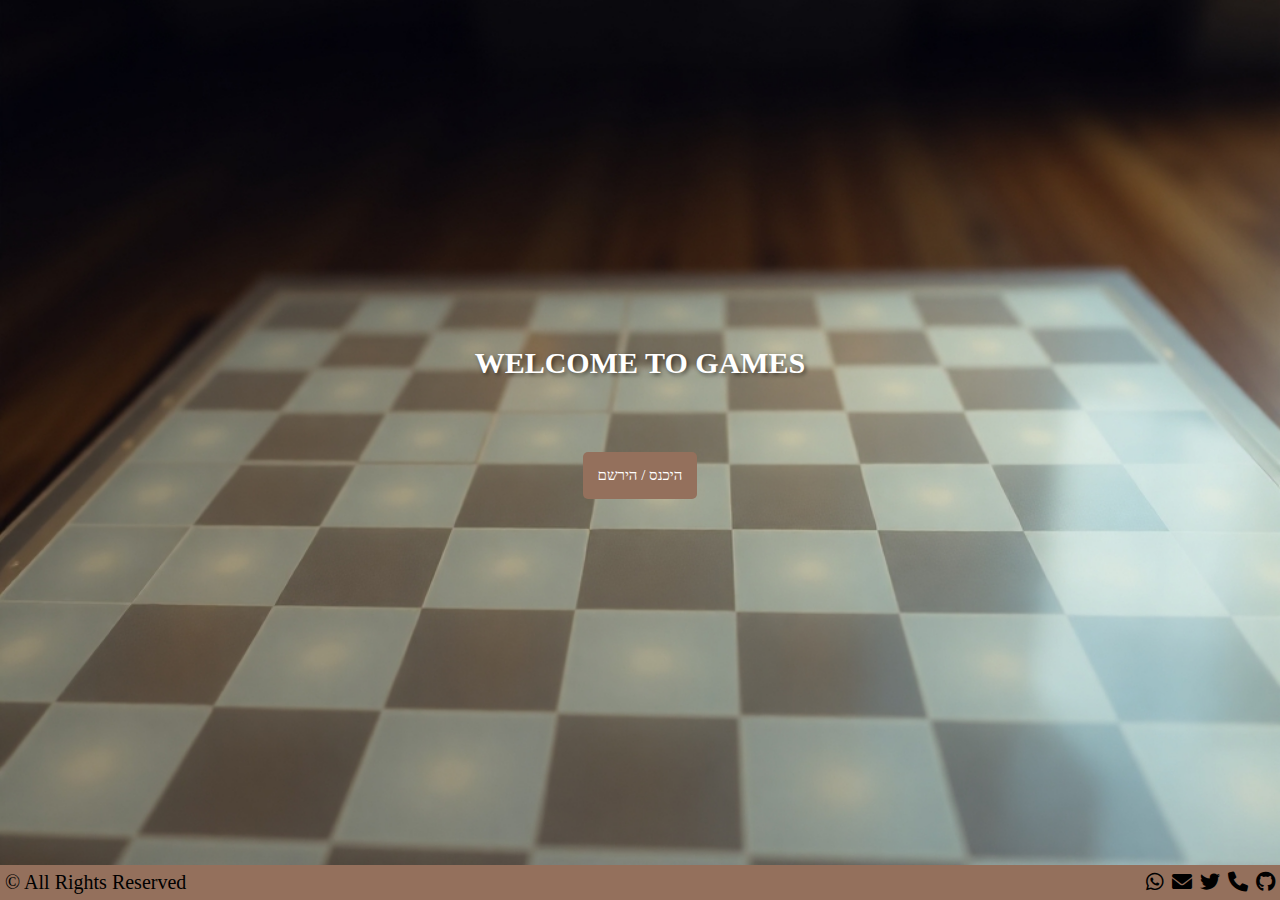
<file: index.html>
<!DOCTYPE html>
<html lang="he">
<head>
    <meta charset="UTF-8">
    <meta name="viewport" content="width=device-width, initial-scale=1.0">
    <title>ברוכים הבאים</title>
<link rel="stylesheet" href="https://cdnjs.cloudflare.com/ajax/libs/font-awesome/6.0.0-beta3/css/all.min.css">
    <link rel="stylesheet" href="./css/style.css">

</head>
<body>
    <div class="container">
    <header>
        <h1>WELCOME TO GAMES</h1>
    </header>

    <main>
        <a href="./project-folder/exercise1.html" class="button">היכנס / הירשם</a>
    </main>
</div>
    <footer>
        <div><p>© All Rights Reserved</p></div>
    <div class="links center">
      <a href="https://api.whatsapp.com/send?phone=972548020134&text=היי+הגעת+ל" target="_blank">
        <i class="fab fa-whatsapp"></i>
      </a>
      <a href="mailto:motih9646@gmail.com" target="_blank">
        <i class="fas fa-envelope"></i>
      </a>
      <a href="#" target="_blank">
        <i class="fab fa-twitter"></i>
      </a>
      <a href="tel:+972548020134" target="_blank">
        <i class="fas fa-phone icon"></i>
      </a>
      <a href="https://github.com/motiHaliva/Checkers-game" target="_blank">
        <i class="fab fa-github icon"></i>
      </a>
  </div>
</footer>
</body>
</html>
</file>
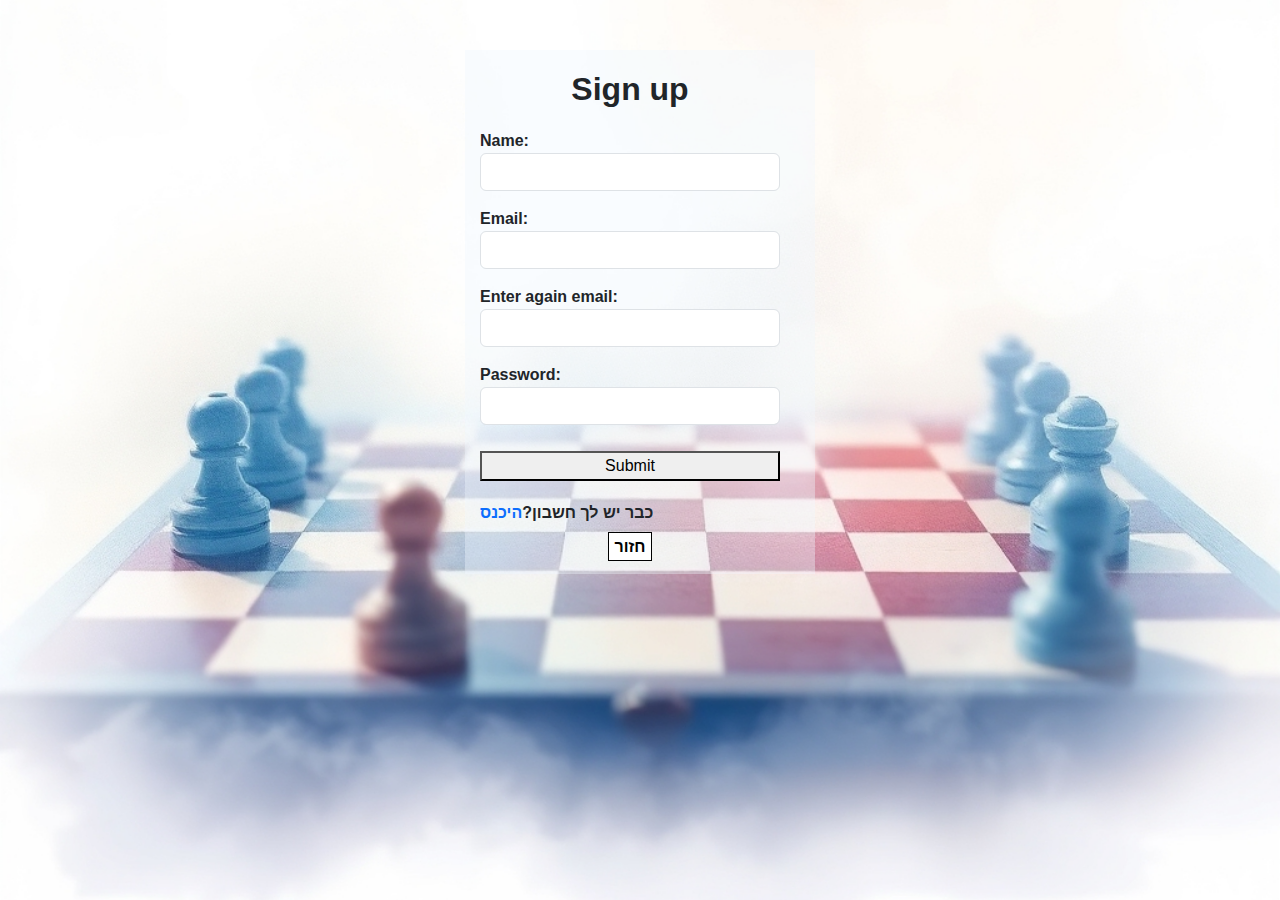
<file: project-folder/exercise1.html>
<!DOCTYPE html>
<html lang="en">
<head>
    <meta charset="UTF-8">
    <meta name="viewport" content="width=device-width, initial-scale=1.0">
    <link href="https://cdn.jsdelivr.net/npm/bootstrap@5.3.3/dist/css/bootstrap.min.css" rel="stylesheet" integrity="sha384-QWTKZyjpPEjISv5WaRU9OFeRpok6YctnYmDr5pNlyT2bRjXh0JMhjY6hW+ALEwIH" crossorigin="anonymous">
    <script src="https://cdn.jsdelivr.net/npm/bootstrap@5.3.3/dist/js/bootstrap.bundle.min.js" integrity="sha384-YvpcrYf0tY3lHB60NNkmXc5s9fDVZLESaAA55NDzOxhy9GkcIdslK1eN7N6jIeHz" crossorigin="anonymous"></script>
    <script defer src="../js/exercise1.js"></script>
    <link rel="stylesheet" href="../css/login.css">
    <title>Form Validation</title>
</head>

<body>
  <div class="container">
    <form id="id_form">
      <p class="login">Sign up</p>
        <label for="name">Name:</label>
        <input type="text" id="id_name" required class="form-control">
        <p id="id_Nvalid" style="color: red;" ></p>

        <label for="email">Email:</label>
        <input type="email" id="id_email1" required class="form-control">
        <p></p>
        <label for="email">Enter again email:</label>
        <input type="email" id="id_email2" required class="form-control" >
        <p id="id_Evalid" style="color: red;"></p>

        <label for="password">Password:</label>
        <input type="password" id="id_password" required class="form-control">
        <p id="id_Pvalid" style="color: red;"></p>
        <button type="submit" style="margin-top: 10px; margin-bottom: 20px;">Submit</button>
       <p style="margin-bottom: 10px;">כבר יש לך חשבון?<a href="./login.html">היכנס</a></p>
       <span style="text-align: center;"><a href="../index.html" style="text-decoration: none; border: 1px solid; color: black; padding: 5px; background-color: white;">חזור</a></span>
        
    </form>
  </div>  
</body>
</html>
</file>
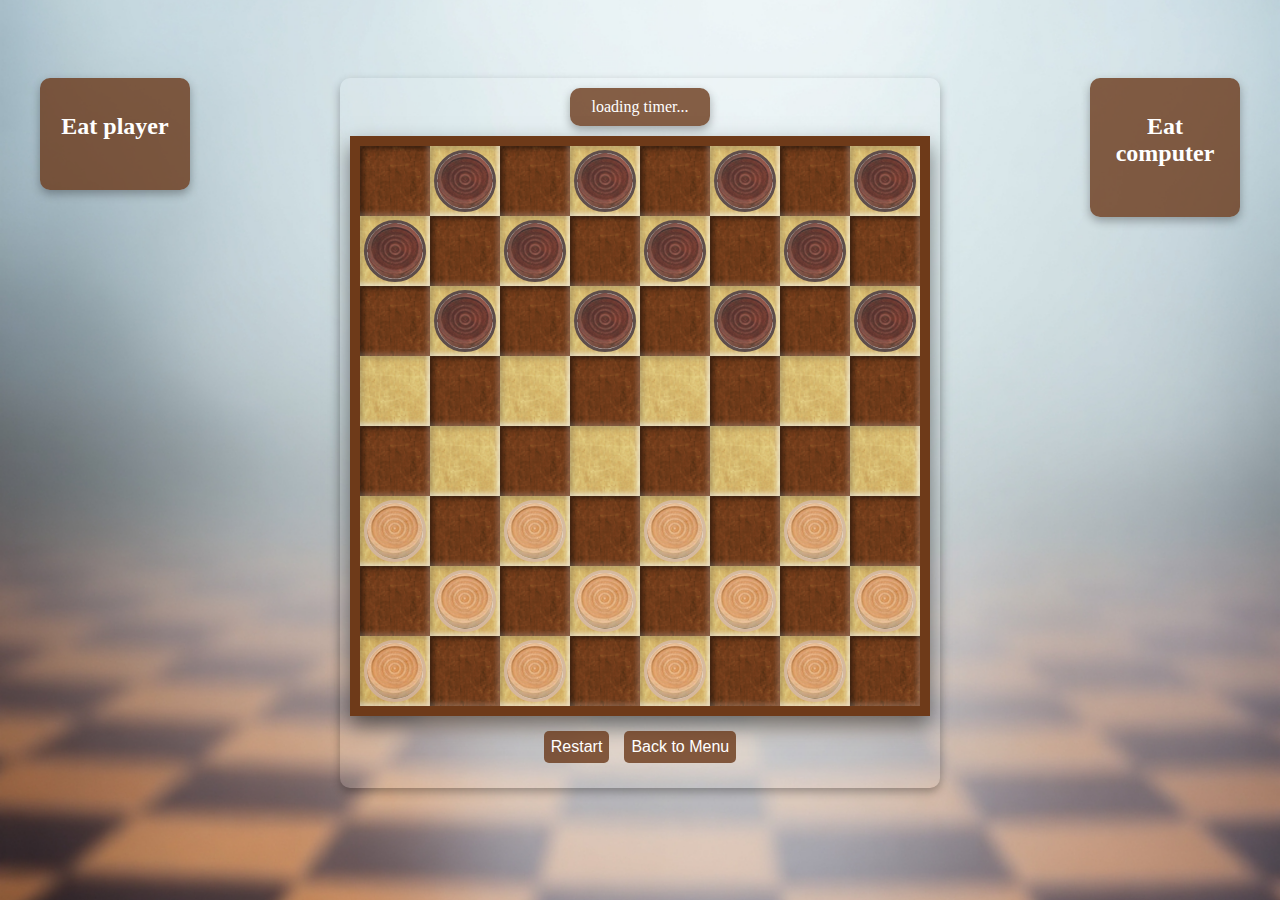
<file: project-folder/game1.html>
<!DOCTYPE html>
<html lang="en">

<head>
  <meta charset="UTF-8">
  <meta name="viewport" content="width=device-width, initial-scale=1.0">
  <link rel="stylesheet" href="../css/game1.css">

  <script defer src="../js/game1.js"></script>
  <title>Document</title>
</head>

<body>

  <div class="container">
    <div class="piecesCnt">
      <h2>Eat player</h2>
      <div id="piecesPlayer">
        
      </div>

    </div>

    <div class="game-board">
      <div class="timer" id="timer">
        loading timer...
      </div>
      <div id="id_board" class="board">

      </div>
      <div class="menu">
        <button id="id_button_restart"><a href="../project-folder/game1.html">Restart</a></button>

        <button id="id_button_back"><a href="./start.html">Back to Menu</a></button>
      </div>
    </div>
    <div class="piecesCnt2">
      <h2>Eat computer</h2>

      <div id="piecesComputer">
      </div>
    </div>





  </div>
</body>

</html>
</file>
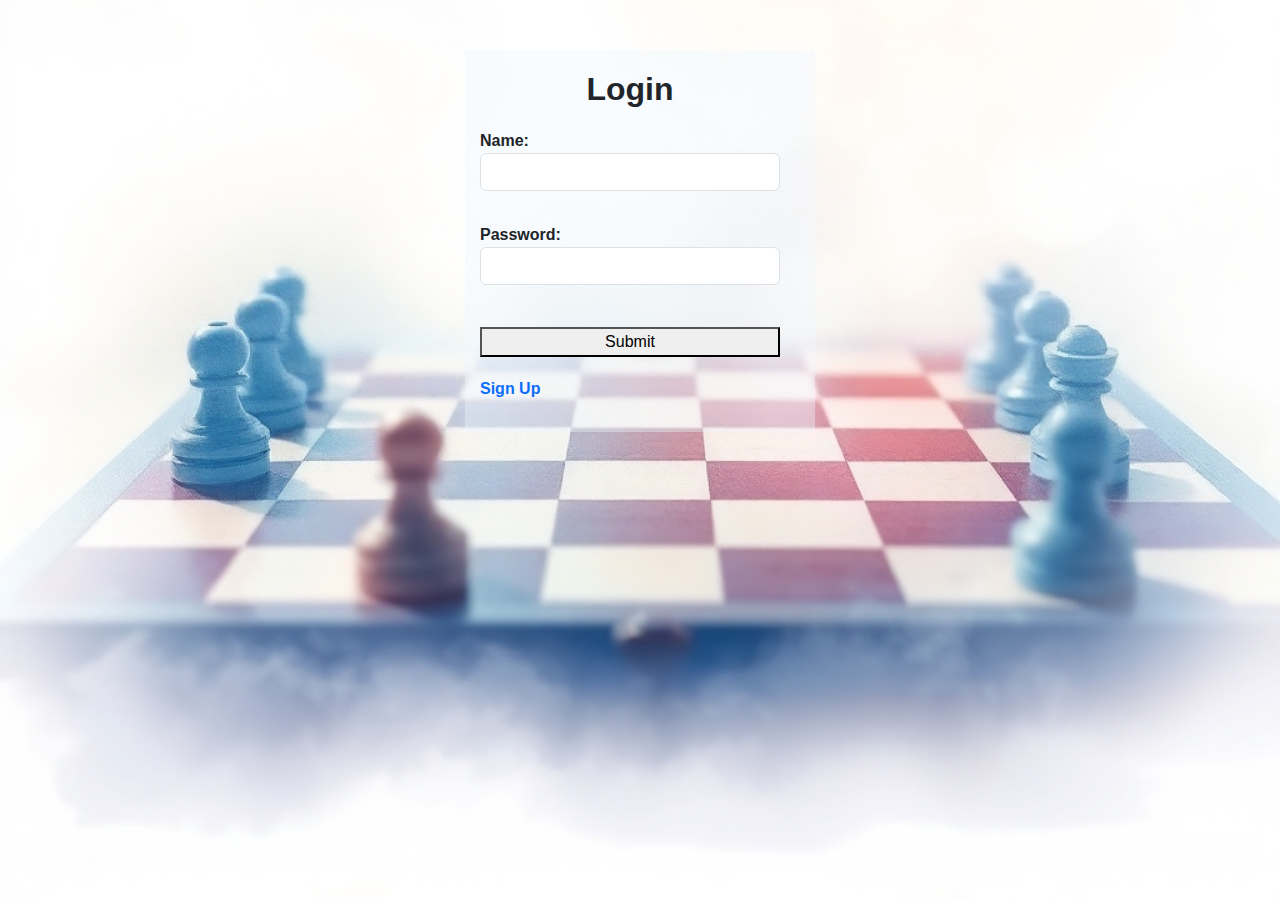
<file: project-folder/login.html>
<!DOCTYPE html>
<html lang="he">
<head>
    <meta charset="UTF-8">
    <meta name="viewport" content="width=device-width, initial-scale=1.0">
    <link href="https://cdn.jsdelivr.net/npm/bootstrap@5.3.3/dist/css/bootstrap.min.css" rel="stylesheet" integrity="sha384-QWTKZyjpPEjISv5WaRU9OFeRpok6YctnYmDr5pNlyT2bRjXh0JMhjY6hW+ALEwIH" crossorigin="anonymous">
    <script src="https://cdn.jsdelivr.net/npm/bootstrap@5.3.3/dist/js/bootstrap.bundle.min.js" integrity="sha384-YvpcrYf0tY3lHB60NNkmXc5s9fDVZLESaAA55NDzOxhy9GkcIdslK1eN7N6jIeHz" crossorigin="anonymous"></script>
    <title>כניסה</title>
    <script defer src="../js/login.js"></script>
    <link rel="stylesheet" href="../css/login.css">
</head>
<body>
<div class="container">
    <form id="id_form">
      <p class="login">Login</p>
        <label for="name">Name:</label>
        <input type="text" id="id_name" required class="form-control">
        <p id="id_Nvalid" style="color: red;" ></p>
        <p></p>
        <label for="password">Password:</label>
        <input type="password" id="id_password" required class="form-control">
        <p id="id_Pvalid" style="color: red;"></p>
        <p id="id_login_error"></p>
        <button type="submit" style="margin-top: 10px; margin-bottom: 20px;">Submit</button>
        <p><a href="exercise1.html" style="text-decoration: none;">Sign Up</a></p>
    </form>
  </div>  
</body>
</html>
</file>
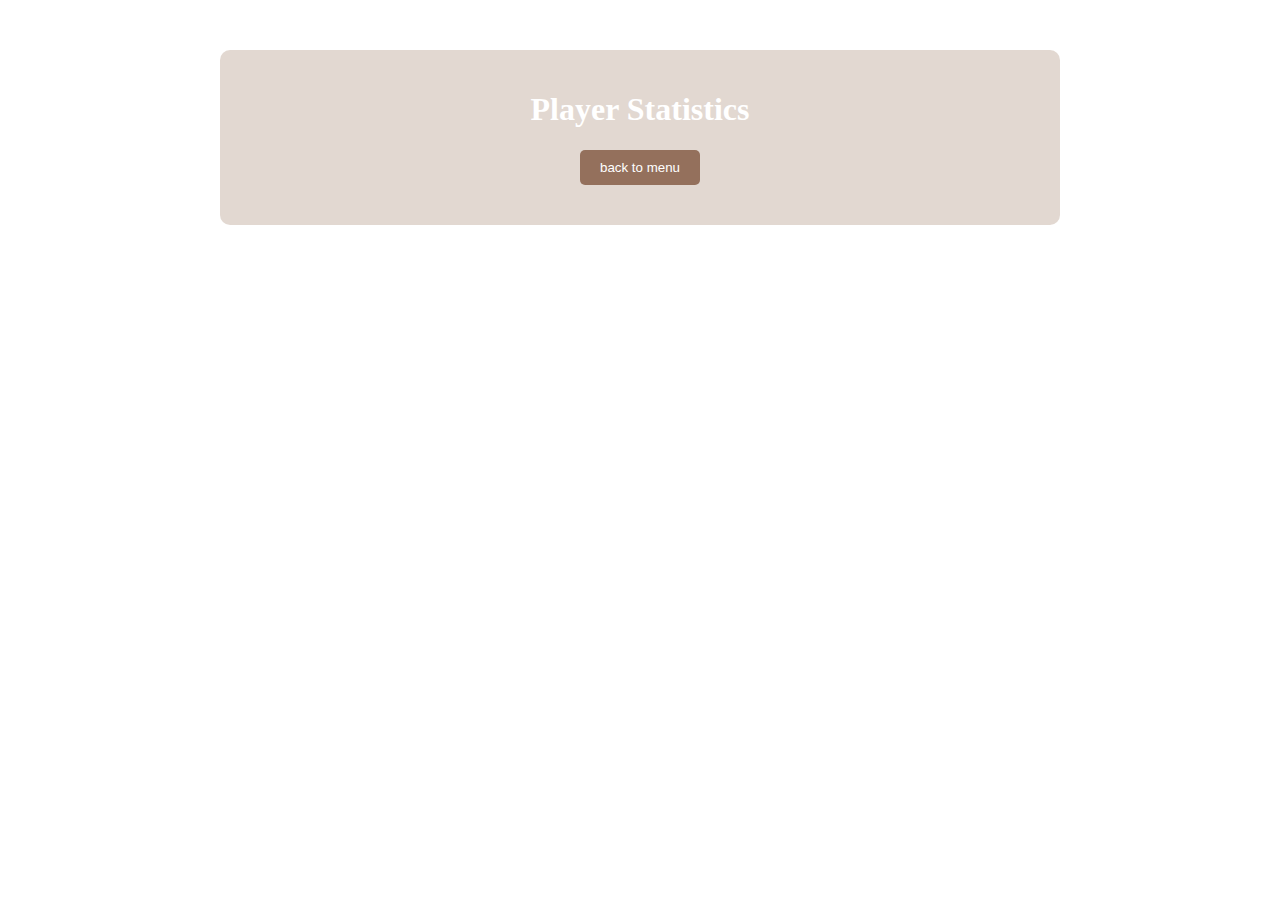
<file: project-folder/status.html>
<!DOCTYPE html>
<html lang="en">
<head>
    <meta charset="UTF-8">
    <meta name="viewport" content="width=device-width, initial-scale=1.0">
    <script defer src="../js/status.js"></script>
    <title>Player Statistics</title>
    <link rel="stylesheet" href="../css/status.css">
</head>
<body>
    <div class="container">
        <h1>Player Statistics</h1>
        <div id="stats-container">
      
        </div>
        <button id="back-btn"><a href="/project-folder/start.html"></a>back to menu</button>
    </div>
  
</body>
</html>
</file>
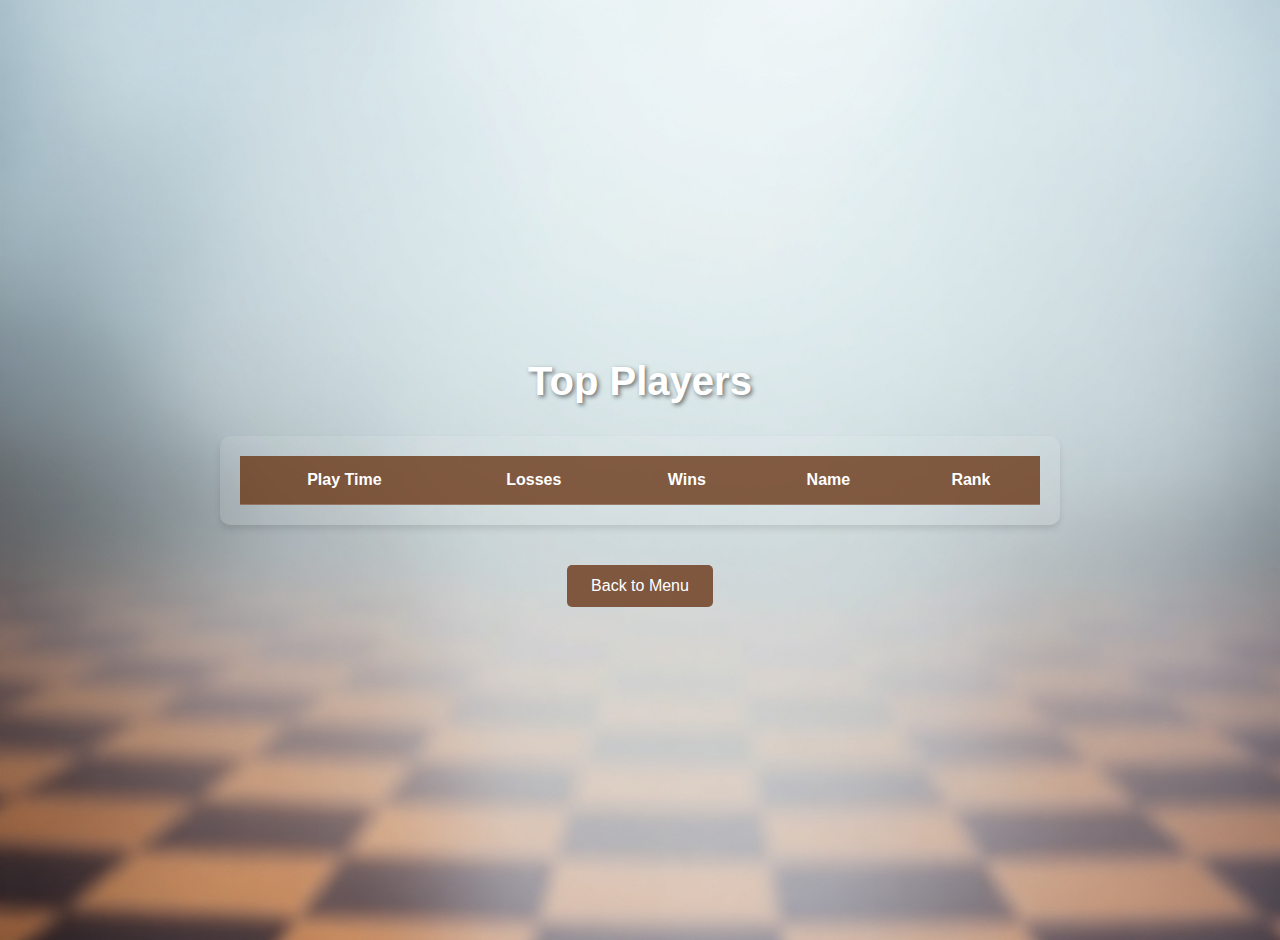
<file: project-folder/table.html>
<!DOCTYPE html>
<html lang="he" dir="rtl">
<head>
    <meta charset="UTF-8">
    <meta name="viewport" content="width=device-width, initial-scale=1.0">
    <title>Leaderboard</title>
    <link rel="stylesheet" href="../css/table.css">
</head>
<body>
    <div class="container">
        <header>
            <h1>Top Players</h1>
        </header>
        <main>
            <div class="leaderboard">
                <table class="leaderboard-table">
                    <thead>
                        <tr>
                            <th>Rank</th>
                            <th>Name</th>
                            <th>Wins</th>
                            <th>Losses</th>
                            <th>Play Time</th>
                        </tr>
                    </thead>
                    <tbody id="leaderboard-body">
                    </tbody>
                </table>
            </div>
            <button class="button" id="back-btn">Back to Menu</button>
        </main>
    </div>
    <script src="../js/table.js"></script>
</body>
</html>
</file>
<file: css/style.css>
* {
    box-sizing: border-box;
    margin: 0;
    padding: 0;
}

body {
    margin: 0;
    font-family: serif;
    text-align: center;
    background: url("../images/2.jpg") repeat center center fixed;
    background-size: cover;
    min-height: 100vh;
    display: flex;
    flex-direction: column;
}

.container {
    flex: 1;
    display: flex;
    flex-direction: column;
    justify-content: center;
    align-items: center;
    padding: 20px;
    position: relative;
    width: 100%;
    max-width: 1200px;
    margin: 0 auto;
}

header h1 {
    font-size: 30px;
    margin-bottom: 2rem;
    color: white;
    text-shadow: 2px 2px 4px rgba(0, 0, 0, 0.5);
}

main {
    width: 100%;
    display: flex;
    justify-content: center;
    flex-direction: column;
    align-items: center;
    padding: 20px;
}

.button {
    padding: 15px;
    background-color: rgb(148, 112, 92);
    color: white;
    text-decoration: none;
    border-radius: 5px;
    margin-top: 20px;
    font-size: 15px;
    transition: all 0.3s ease;
}

.button:hover {
    background-color: rgb(168, 132, 112);
    transform: translateY(-2px);
}

footer {
    width: 100%;
    background-color: rgb(148, 112, 92);
    min-height: 35px;
    padding: 5px;
    display: flex;
    align-items: center;
    justify-content: space-between;
    flex-wrap: wrap;
}

.links {
    display: flex;
    gap: 8px;
    align-items: center;
}

.links a {
    text-decoration: none;
    color: #000;
    font-size: 20px;
    transition: color 0.3s ease;
}

.links a:hover {
    color: white;
}

p {
    font-size: clamp(16px, 2vw, 20px);
    margin: 0;
}

@media screen and (max-width: 768px) {
  
    footer {
        flex-direction: column;
        text-align: center;
        padding: 15px;
    }

    .links {
        width: 100%;
        justify-content: center;
    }
}

@media screen and (max-width: 480px) {
    header h1 {
        font-size: 1.5rem;
    }

    .button {
        width: 90%;
        max-width: 280px;
    }

    footer {
        padding: 10px;
    }
}
</file>
<file: css/login.css>
*{
 box-sizing: border-box;
}

body{
    font-family: Arial, sans-serif;
    margin: 0;
    background-image: url("../images/log.jpg");
    /* background-color:rgba(146, 118, 67, 0.753); */
    background-size: cover;
    background-position: center center;
   
}
.container{
    background-color: rgba(240, 248, 255, 0.388);
    width: 400px;
    display: flex;
    flex-direction: column;
    justify-content:center;
    margin: auto;
     width: 350px;
      padding: 15px;
   margin-top: 50px;

}
form{
    
    font-weight: bold;
    display: flex;
    flex-direction: column;
    width: 300px;
  }
  .login{
    font-size: xx-large;
     text-align: center; 
     font-weight: bold; 
  }

a{
   
    text-decoration:none;
}
 .back{
color: black;
border: solid 1px black;
}
</file>
<file: css/game1.css>
body {
    text-align: center;
    background: rgba(139, 100, 78, 0.7);
    display: flex;
    justify-content: center;
    align-items: center;
    height: 90vh;
    background-image: url("../images/3.jpg");
    background-size: cover;
    background-position: center center;
    padding: 20px;
}

.container {
    display: flex;
    justify-content: space-between;
    align-items: start;
    max-width: 1200px;
    width: 100%;
    /* position: relative; */
 
} 


.game-board {
    display: flex;
    flex-direction: column;
    align-items: center;
    background: rgba(255, 255, 255, 0.1);
    padding: clamp(5px, 2vw, 10px);
    border-radius: 10px;
    box-shadow: 0 4px 10px rgba(0, 0, 0, 0.3);
}

.board {
    display: grid;
    grid-template-columns: repeat(8, minmax(33px, 70px));
    margin-top: 10px;
    border: solid clamp(5px, 2vw, 10px) rgb(110, 58, 25);
    box-shadow: 0 10px 20px rgba(0, 0, 0, 0.5);
}

.cell {
    width: 100%;
    aspect-ratio: 1;
    display: flex;
    align-items: center;
    justify-content: center;
}

.blackCell {
    background-color: rgba(143, 88, 62, 0.76);
    box-shadow: inset -3px -3px 5px rgba(255, 255, 255, 0.2),
                inset 3px 3px 5px rgba(0, 0, 0, 0.5);
    background-image: url("../images/dark_wood.png");
    background-size: cover;
}

.whiteCell {
    opacity: 0.8;
    box-shadow: inset -3px -3px 5px rgba(255, 255, 255, 0.6),
                inset 3px 3px 5px rgba(0, 0, 0, 0.2);
    background-image: url("../images/white_wood.png");
    background-size: cover;
}


.circle, .circles {
    width: 80%;
    height: 80%;
    border-radius: 50%;
    transition: all 0.2s ease-in-out;
}

.blackCircle, .blackCircles {
    background-image: url("../images/dark_piece.png");
    background-size: cover;
    border: 3px solid #3E2723;
}

.whiteCircle, .whiteCircles {
    background-image: url("../images/white_piece.png");
    background-size: cover;
    border: 3px solid #D7B291;
}

.circle:hover {
    transform: scale(1.1);
    cursor: pointer;
}

/* Score Board */
.score-board {
    width: 100%;
    display: flex;
    flex-direction: column;
    align-items: center;
    margin-top: clamp(10px, 3vw, 20px);
}

.score-board h2 {
    color: #a72a2a;
    font-size: clamp(16px, 2.5vw, 22px);
    margin: 5px 0;
}

/* Menu */
.menu {
    display: flex;
    gap: clamp(5px, 2vw, 15px);
    margin: clamp(10px, 2vw, 15px);
    flex-wrap: wrap;
    justify-content: center;
}

button {
    padding:7px;
    background-color: rgba(106, 55, 24, 0.795);
    color: white;
    border: none;
    border-radius: 5px;
    font-size: clamp(14px, 1.5vw, 16px);
    cursor: pointer;
    transition: all 0.3s;
}

button:hover {
    background-color: rgb(110, 85, 70);
    transform: translateY(-2px);
}


.piecesCnt{
    display: flex;
    justify-content: space-around;
    max-width: 300px;
    width: 10%;
    padding:15px;
    border-radius: 10px;
    box-shadow: 0 4px 10px rgba(0, 0, 0, 0.3);
    color: white;
    background: rgba(106, 55, 24, 0.795);
    display: flex;
    align-items: center;
    flex-direction: column;
}

.piecesCnt2{
    display: flex;
    justify-content: space-around;
    max-width: 300px;
    width: 10%;
    padding:15px;
    border-radius: 10px;
    box-shadow: 0 4px 10px rgba(0, 0, 0, 0.3);
    color: white;
    background: rgba(106, 55, 24, 0.795);
    display: flex;
    align-items: center;
    flex-direction: column;
    
}

#piecesPlayer, #piecesComputer {
    margin-top: 15px;
    max-height: 350px;
    flex-wrap: wrap;
     display: flex; 
     align-items: center;
    flex-direction: column; 
}



.timer {
    padding: clamp(8px, 2vw, 10px);
    border-radius: 10px;
    box-shadow: 0 4px 10px rgba(0, 0, 0, 0.3);
    color: white;
    background: rgba(106, 55, 24, 0.795);
    min-width: 120px;
}
a{
    color: white;
    text-decoration: none;
}


 @media screen and (max-width: 831px) {
    .container {
        flex-direction: column;
        justify-content: space-between;
        align-items: center;

    }

    body {
        padding: 7px;
    }

    .board {
        grid-template-columns: repeat(8, minmax(20px, 35px));
       
    }
    .pieces-container {
        display: flex;
        flex-direction: row;
        justify-content: center;
        gap: 5px;
        width: 100%;
        margin-bottom: 5px;
    }

    .piecesCnt, .piecesCnt2 {

        width: 90%; 
        padding: 5px;
        margin: 0;
        flex-direction: column;
        min-height: 100px;
    }

    #piecesPlayer, #piecesComputer {
        flex-direction: row;
        flex-wrap: wrap;
        justify-content: center;
        gap: 3px;
        margin-top: 5px;
        max-height: none;
    }

    .circles {
        width: 25px !important; 
        height: 25px !important;
        margin: 2px;
    }

    .timer {
        position: static;
        width: 90%;
        margin: 5px auto;
    }
    .menu {
        flex-direction: column;
        width: 100%;
    }

    button {
        width: 100%;
    }
}

* {
    transition: all 0.3s ease-in-out;
}
</file>
<file: css/status.css>
.container {
    max-width: 800px;
    margin: 50px auto;
    padding: 20px;
    background: rgba(110, 58, 25, 0.2);
    border-radius: 10px;
    color: white;
}

.stat-card {
    background: rgba(110, 58, 25, 0.4);
    margin: 10px 0;
    padding: 15px;
    border-radius: 5px;
    display: flex;
    justify-content: space-between;
}

h1 {
    text-align: center;
    color: white;
}

#back-btn {
    display: block;
    margin: 20px auto;
    padding: 10px 20px;
    background-color: rgb(148, 112, 92);
    color: white;
    border: none;
    border-radius: 5px;
    cursor: pointer;
}

#back-btn:hover {
    background-color: rgb(168, 132, 112);
}
</file>
<file: css/table.css>
body {
    text-align: center;
    background: rgba(139, 100, 78, 0.7);
    min-height: 100vh;
    margin: 0;
    padding: 20px;
    font-family: Arial, sans-serif;
    background-image: url("../images/3.jpg");
    background-size: cover;
    background-position: center;
    display: flex;
    justify-content: center;
    align-items: center;
}

.container {
    max-width: 1200px;
    width: 100%;
    margin: 0 auto;
}

header h1 {
    color: white;
    font-size: 2.5rem;
    margin-bottom: 2rem;
    text-shadow: 2px 2px 4px rgba(0, 0, 0, 0.5);
}

.leaderboard {
    background: rgba(255, 255, 255, 0.1);
    padding: 20px;
    border-radius: 10px;
    margin: 20px auto;
    max-width: 800px;
    box-shadow: 0 4px 6px rgba(0, 0, 0, 0.1);
}

.leaderboard-table {
    width: 100%;
    border-collapse: collapse;
    color: white;
    font-weight: bolder;
}

.leaderboard-table th,
.leaderboard-table td {
    padding: 15px;
    text-align: center;
    border-bottom: 1px solid rgba(255, 255, 255, 0.2);
}

.leaderboard-table th {
    background: rgba(106, 55, 24, 0.8);
    font-weight: bold;
}

.leaderboard-table tr:hover {
    background: rgba(255, 255, 255, 0.1);
}

.rank-1 { color: gold;
font-weight: bolder; }
.rank-2 { color: silver;
    font-weight: bolder; }
.rank-3 { color: #cd7f32;
    font-weight: bolder; }

.button {
    display: inline-block;
    padding: 12px 24px;
    background-color: rgba(106, 55, 24, 0.8);
    color: white;
    border: none;
    border-radius: 5px;
    font-size: 16px;
    cursor: pointer;
    transition: all 0.3s ease;
    margin-top: 20px;
}

.button:hover {
    background-color: rgba(126, 75, 44, 0.8);
    transform: translateY(-2px);
}

/* Responsive Design */
@media (max-width: 768px) {
    .leaderboard {
        padding: 10px;
        margin: 10px;
    }

    .leaderboard-table th,
    .leaderboard-table td {
        padding: 8px;
        font-size: 14px;
    }

    header h1 {
        font-size: 2rem;
    }
}

@media (max-width: 480px) {
    .leaderboard-table {
        font-size: 12px;
    }

    .leaderboard-table th,
    .leaderboard-table td {
        padding: 6px;
    }

    header h1 {
        font-size: 1.5rem;
    }
}
</file>
